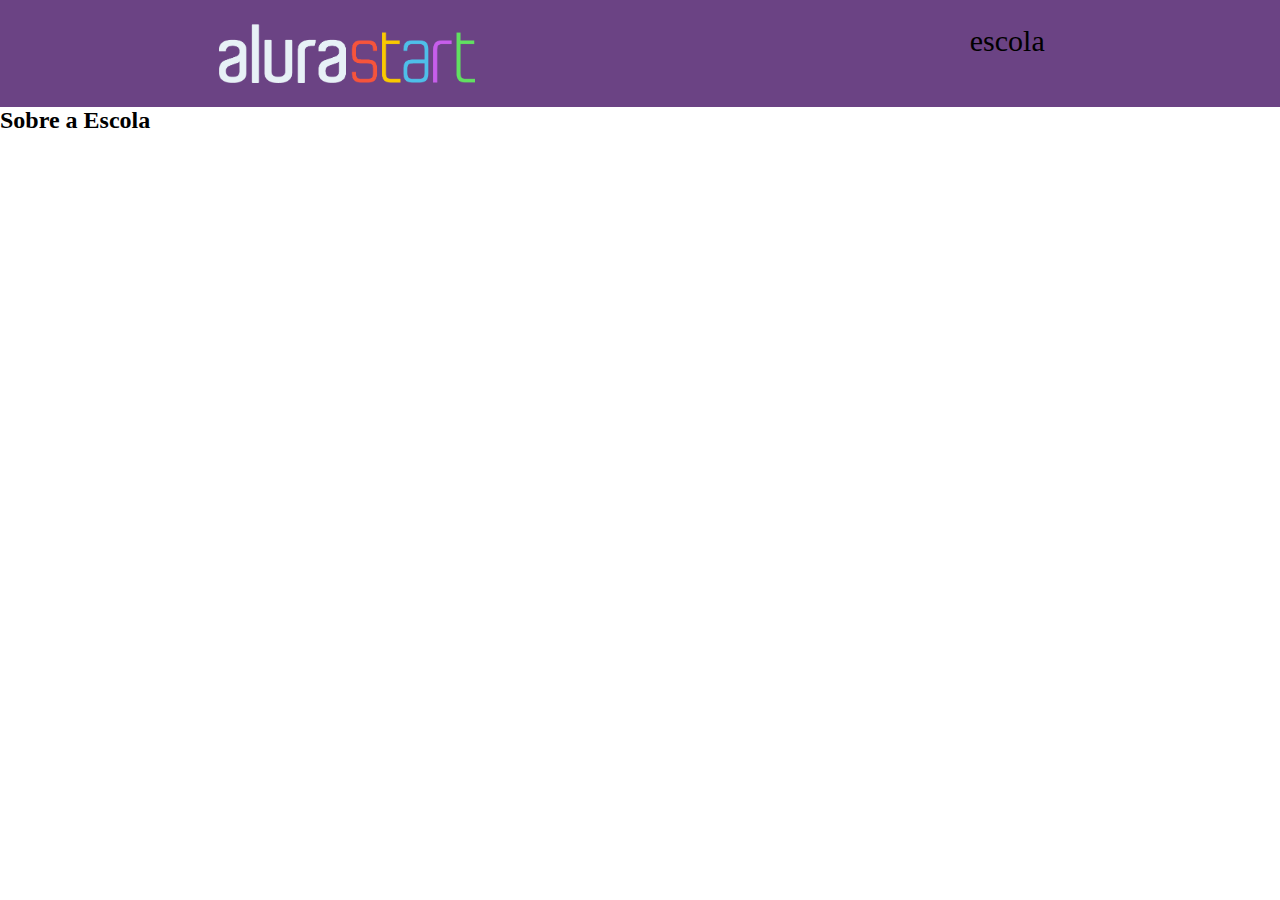
<file: index.html>
<!DOCTYPE html>
<html lang="en">
<head>
    
    <meta charset="UTF-8">
    <meta name="viewport" content="width=device-width, initial-scale=1.0">
    <title>Document</title>
<link rel="stylesheet" href="style.css">
</head>
<body>
    <header class="cabecalho"> 
        <img class="cabecalho-imagem" src="alurastart logo.png" alt="logo da aulara start">
    <ul class="cabecalho-lista">
<li class="cabecalho-lista-item">escola</li> 
    </ul>
    </header>
    <section class="escola">
    <h2 class="escola-titulo">Sobre a Escola</h2>
    <p class="escola-texto-um"></p>
    <p clas="escola-texto-dois"></p>
    </section>
    
</body>
</html>
</file>
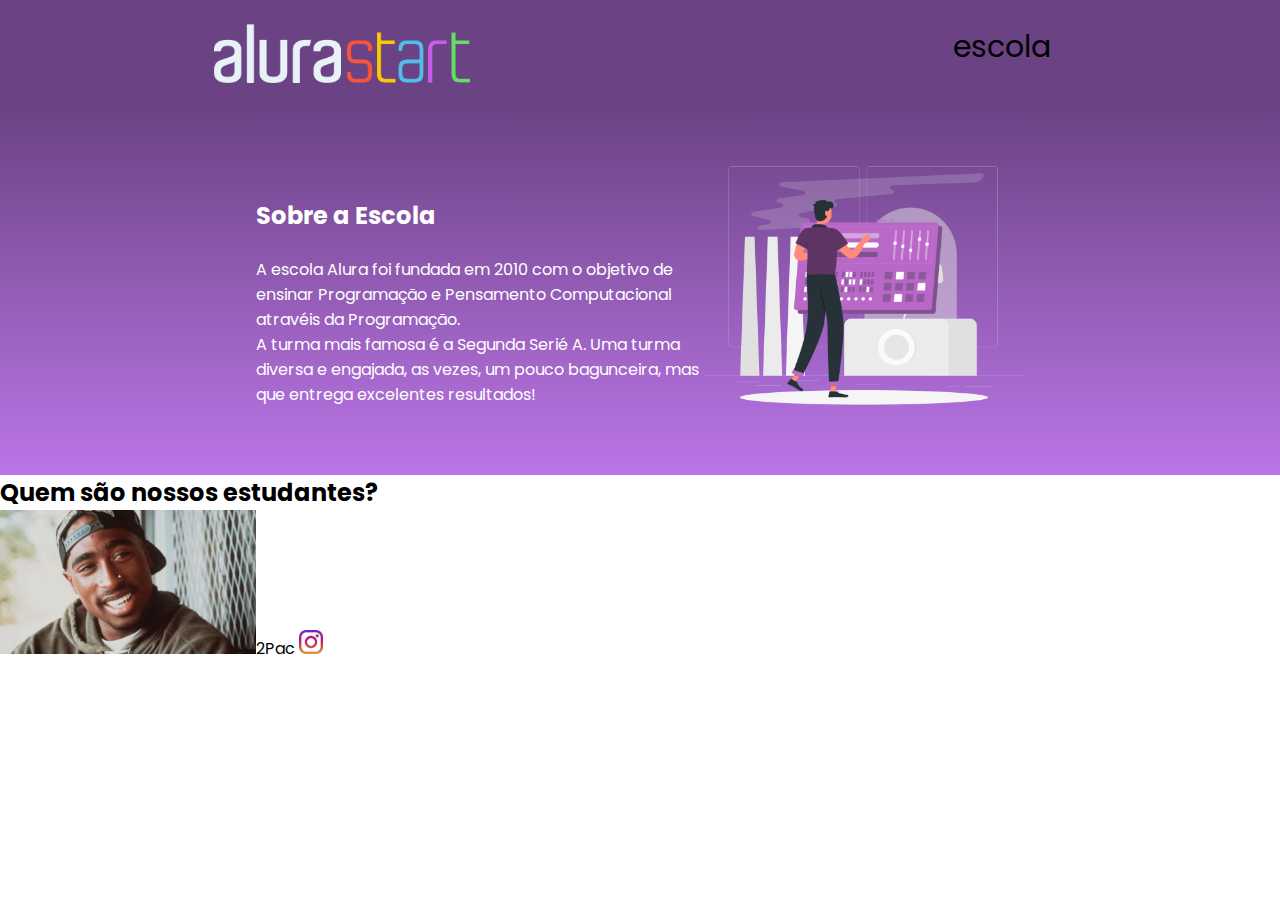
<file: figma--main/index.html>
<!DOCTYPE html>
<html lang="en">
<head>
    
    <meta charset="UTF-8">
    <meta name="viewport" content="width=device-width, initial-scale=1.0">
    <title>Document</title>
<link rel="stylesheet" href="style.css">
<link rel="preconnect" href="https://fonts.googleapis.com">
<link rel="preconnect" href="https://fonts.gstatic.com" crossorigin>
<link href="https://fonts.googleapis.com/css2?family=Poppins:ital,wght@0,100;0,200;0,300;0,400;0,500;0,600;0,700;0,800;0,900;1,100;1,200;1,300;1,400;1,500;1,600;1,700;1,800;1,900&display=swap" rel="stylesheet">
</head>
<body>
    <header class="cabecalho"> 
        <img class="cabecalho-imagem" src="alurastart logo.png" alt="logo da aulara start">
    <ul class="cabecalho-lista">
<li class="cabecalho-lista-item">escola</li> 
    </ul>
    </header>
    <section class="escola">
        <div class="escola-div-conteudo">
            <h2 class="escola-titulo">Sobre a Escola</h2>
            <p class="escola-texto-um"> A escola Alura foi fundada em 2010 com o 
                objetivo de ensinar Programação e Pensamento
                Computacional atravéis da Programação.</p>
            <p class="escola-texto-dois">A turma mais famosa é a Segunda Serié A. Uma 
                turma diversa e engajada, as vezes, um pouco
                bagunceira, mas que entrega excelentes 
                resultados!</p>
        </div>
        <img class="escola-imagem"  src="formula-bro.png" alt="professor marcos.">
    </section>
    <section class="estudante">
<h2 class="estudante-titulo">Quem são nossos estudantes?</h2>
<img class="estudante-imagem" src="tupac-696x392.jpg" alt="foto do 2pac"
<h3 class="estudante-nome">2Pac</h3>
<img class="estudante-icone" src="instagram.png" alt="icone instagram">

    </section>
</body>
</html>
</file>
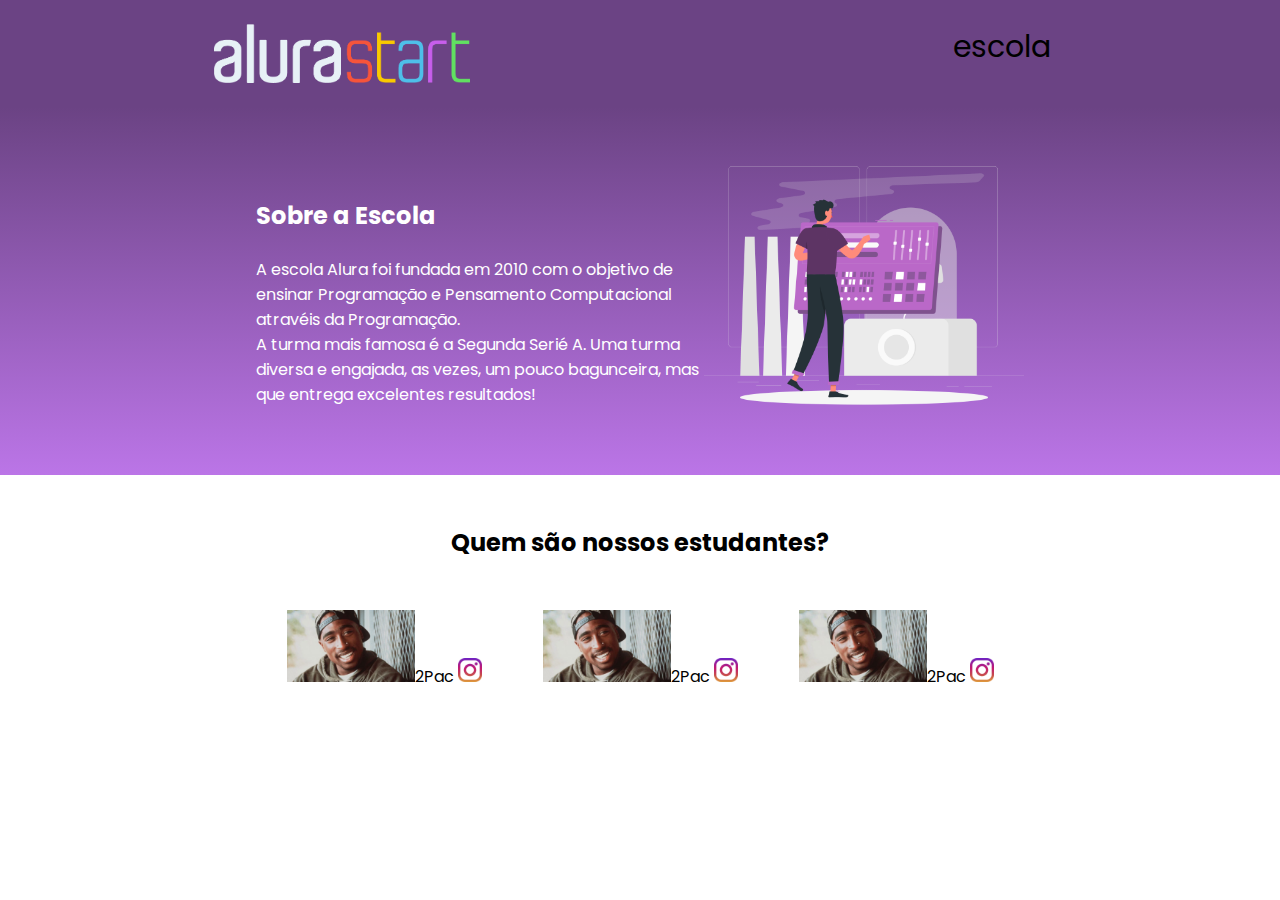
<file: Final/index.html>
<!DOCTYPE html>
<html lang="en">
<head>
    
    <meta charset="UTF-8">
    <meta name="viewport" content="width=device-width, initial-scale=1.0">
    <title>Document</title>
<link rel="stylesheet" href="style.css">
<link rel="preconnect" href="https://fonts.googleapis.com">
<link rel="preconnect" href="https://fonts.gstatic.com" crossorigin>
<link href="https://fonts.googleapis.com/css2?family=Poppins:ital,wght@0,100;0,200;0,300;0,400;0,500;0,600;0,700;0,800;0,900;1,100;1,200;1,300;1,400;1,500;1,600;1,700;1,800;1,900&display=swap" rel="stylesheet">
</head>
<body>
    <header class="cabecalho"> 
        <img class="cabecalho-imagem" src="alurastart logo.png" alt="logo da aulara start">
    <ul class="cabecalho-lista">
<li class="cabecalho-lista-item">escola</li> 
    </ul>
    </header>
    <section class="escola">
        <div class="escola-div-conteudo">
            <h2 class="escola-titulo">Sobre a Escola</h2>
            <p class="escola-texto-um"> A escola Alura foi fundada em 2010 com o 
                objetivo de ensinar Programação e Pensamento
                Computacional atravéis da Programação.</p>
            <p class="escola-texto-dois">A turma mais famosa é a Segunda Serié A. Uma 
                turma diversa e engajada, as vezes, um pouco
                bagunceira, mas que entrega excelentes 
                resultados!</p>
        </div>
        <img class="escola-imagem"  src="formula-bro.png" alt="professor marcos.">
    </section>
    <section class="estudante">
<h2 class="estudante-titulo">Quem são nossos estudantes?</h2>
<div class="estudantes-todos">
    <div></div>
<div class="estudante-div">
<img class="estudante-imagem" src="tupac-696x392.jpg" alt="foto do 2pac"
<h3 class="estudante-nome">2Pac</h3>
<a href="https://www.instagram.com/2pac?igsh=MW5zcTVmZWt0eWpvNg=="><img class="estudante-icone" src="instagram.png" alt="icone instagram"></a>

</div>
<div class="estudante-div">
<img class="estudante-imagem" src="tupac-696x392.jpg" alt="foto do 2pac"
<h3 class="estudante-nome">2Pac</h3>
 <a href="https://www.instagram.com/2pac?igsh=MW5zcTVmZWt0eWpvNg=="><img class="estudante-icone" src="instagram.png" alt="icone instagram"></a>
  </div>
  <div class="estudante-div">
    <img class="estudante-imagem" src="tupac-696x392.jpg" alt="foto do 2pac"
    <h3 class="estudante-nome">2Pac</h3>
   <a href="https://www.instagram.com/2pac?igsh=MW5zcTVmZWt0eWpvNg=="><img class="estudante-icone" src="instagram.png" alt="icone instagram"></a> 
              
</div>
    </section>
</body>
</html>
</file>
<file: style.css>
*{
    margin: 0;
    passing: 0;
}

.cabecalho{   
background-color: #6B4384;
display: flex;
justify-content: space-around;
font-size: 30px;
padding: 24px 0;
}

.cabecalho-imagem{
    width: 20%;
}


.cabecalho-lista-item{

    display:inline-block;
    margin: 0 16px;
}
</file>
<file: figma--main/style.css>
*{
    margin: 0;
    passing: 0;
}

body{
      font-family: "Poppins", sans-serif;
}
.cabecalho{   
background-color: #6B4384;
display: flex;
justify-content: space-around;
font-size: 30px;
padding: 24px 0;
}

.cabecalho-imagem{
    width: 20%;
}


.cabecalho-lista-item{

    display:inline-block;
    margin: 0 16px;
}
.escola-imagem{
    width: 25%;

}

.escola{
    background-image:linear-gradient(#6B4384,#bb75e7);
color:white;
display:flex;
justify-content: center; 
align-items: center;
padding: 24px 0;
}
.escola-div-conteudo{
width: 35%;
}
.escola-titulo{
    padding: 24px 0;
}

.estudante-imagem{
    width: 20%;
}
.estudante-icone{
    width: 24px;
}
</file>
<file: Final/style.css>
*{
    margin: 0;
    passing: 0;
}

body{
      font-family: "Poppins", sans-serif;
}
.cabecalho{   
background-color: #6B4384;
display: flex;
justify-content: space-around;
font-size: 30px;
padding: 24px 0;
}

.cabecalho-imagem{
    width: 20%;
}


.cabecalho-lista-item{

    display:inline-block;
    margin: 0 16px;
}
.escola-imagem{
    width: 25%;

}

.escola{
    background-image:linear-gradient(#6B4384,#bb75e7);
color:white;
display:flex;
justify-content: center; 
align-items: center;
padding: 24px 0;
}
.escola-div-conteudo{
width: 35%;
}
.escola-titulo{
    padding: 24px 0;
}

.estudante-imagem{
    width: 50%;
}
.estudante-icone{
    width: 24px;
}

.estudante-div{
    text-align: center;
}

.estudante-titulo{
    text-align: center;
    padding: 50px 0;
}

.estudantes-todos{
    display: grid;
    grid-template-columns: 20% 20%  20% 20% 20%;
}
</file>
